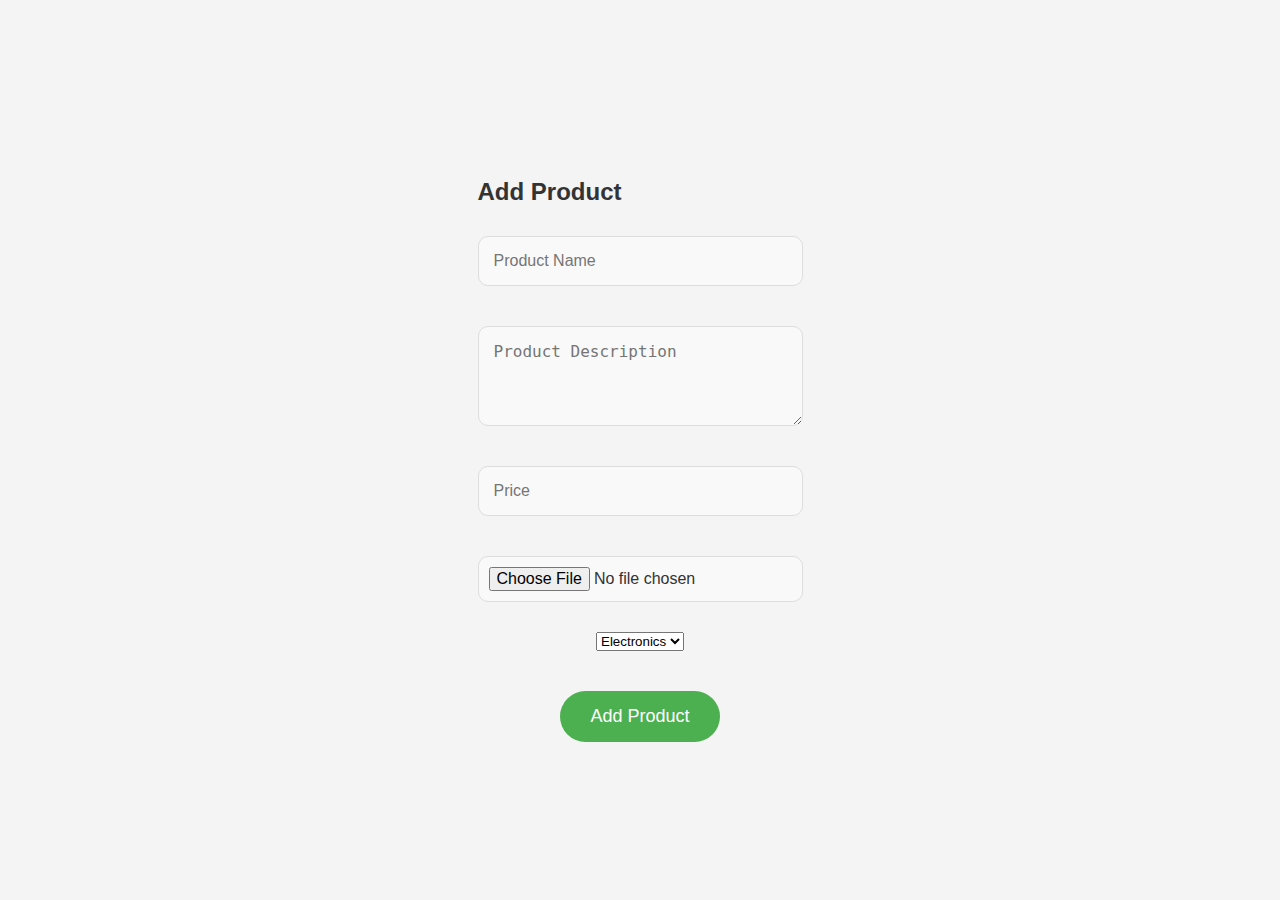
<file: add-product.html>
<!DOCTYPE html>
<html lang="en">
<head>
    <meta charset="UTF-8">
    <meta name="viewport" content="width=device-width, initial-scale=1.0">
    <title>Add Product | E-Africa</title>
    <link rel="stylesheet" href="styles/add-product.css">
</head>
<body>
    <div class="product-container">
        <h2>Add Product</h2>
        <form id="productForm">
            <input type="text" id="name" placeholder="Product Name" required>
            <textarea id="description" placeholder="Product Description" required></textarea>
            <input type="number" id="price" placeholder="Price" required>
            <input type="file" id="image" placeholder="Product Image" required>
            <select id="category">
                <option value="Electronics">Electronics</option>
                <option value="Fashion">Fashion</option>
                <option value="Home">Home</option>
            </select>
            <button type="submit">Add Product</button>
        </form>
    </div>

    <script src="add-product.js"></script>
</body>
</html>
</file>
<file: styles/add-product.css>
/* add-product.css - Add Product Page */
body {
    margin: 0;
    padding: 0;
    font-family: 'Arial', sans-serif;
    background-color: #f4f4f4;
    color: #333;
    display: flex;
    justify-content: center;
    align-items: center;
    height: 100vh;
}

.container {
    width: 100%;
    max-width: 600px;
    padding: 20px;
    background-color: #ffffff;
    border-radius: 15px;
    box-shadow: 0 4px 10px rgba(0, 0, 0, 0.1);
    text-align: center;
}

h1 {
    font-size: 36px;
    margin-bottom: 20px;
    color: #333;
}

form {
    width: 100%;
    display: flex;
    flex-direction: column;
    gap: 20px;
    align-items: center;
}

input[type="text"], input[type="number"], input[type="file"], textarea {
    width: 100%;
    padding: 15px;
    margin: 10px 0;
    border-radius: 10px;
    border: 1px solid #ddd;
    background-color: #f9f9f9;
    color: #333;
    font-size: 16px;
    box-sizing: border-box;
}

textarea {
    resize: vertical;
    height: 100px;
}

input[type="file"] {
    padding: 10px;
}

button {
    padding: 15px 30px;
    background-color: #4CAF50;
    border: none;
    border-radius: 30px;
    font-size: 18px;
    color: white;
    cursor: pointer;
    transition: background-color 0.3s ease;
    margin-top: 20px;
}

button:hover {
    background-color: #45a049;
}

button:active {
    background-color: #388e3c;
}

.label {
    font-size: 16px;
    color: #666;
    margin-bottom: 5px;
    text-align: left;
    width: 100%;
    text-align: left;
}

.form-group {
    width: 100%;
    margin-bottom: 20px;
}

.back-button {
    padding: 10px 20px;
    background-color: #ff5c5c;
    border: none;
    border-radius: 30px;
    font-size: 16px;
    color: white;
    cursor: pointer;
    transition: background-color 0.3s ease;
    margin-top: 20px;
}

.back-button:hover {
    background-color: #ff3e3e;
}

.back-button:active {
    background-color: #e53935;
}

@media (max-width: 768px) {
    .container {
        padding: 15px;
    }

    h1 {
        font-size: 28px;
    }

    input[type="text"], input[type="number"], textarea {
        font-size: 14px;
    }

    button {
        font-size: 16px;
        padding: 12px 25px;
    }
}
</file>
